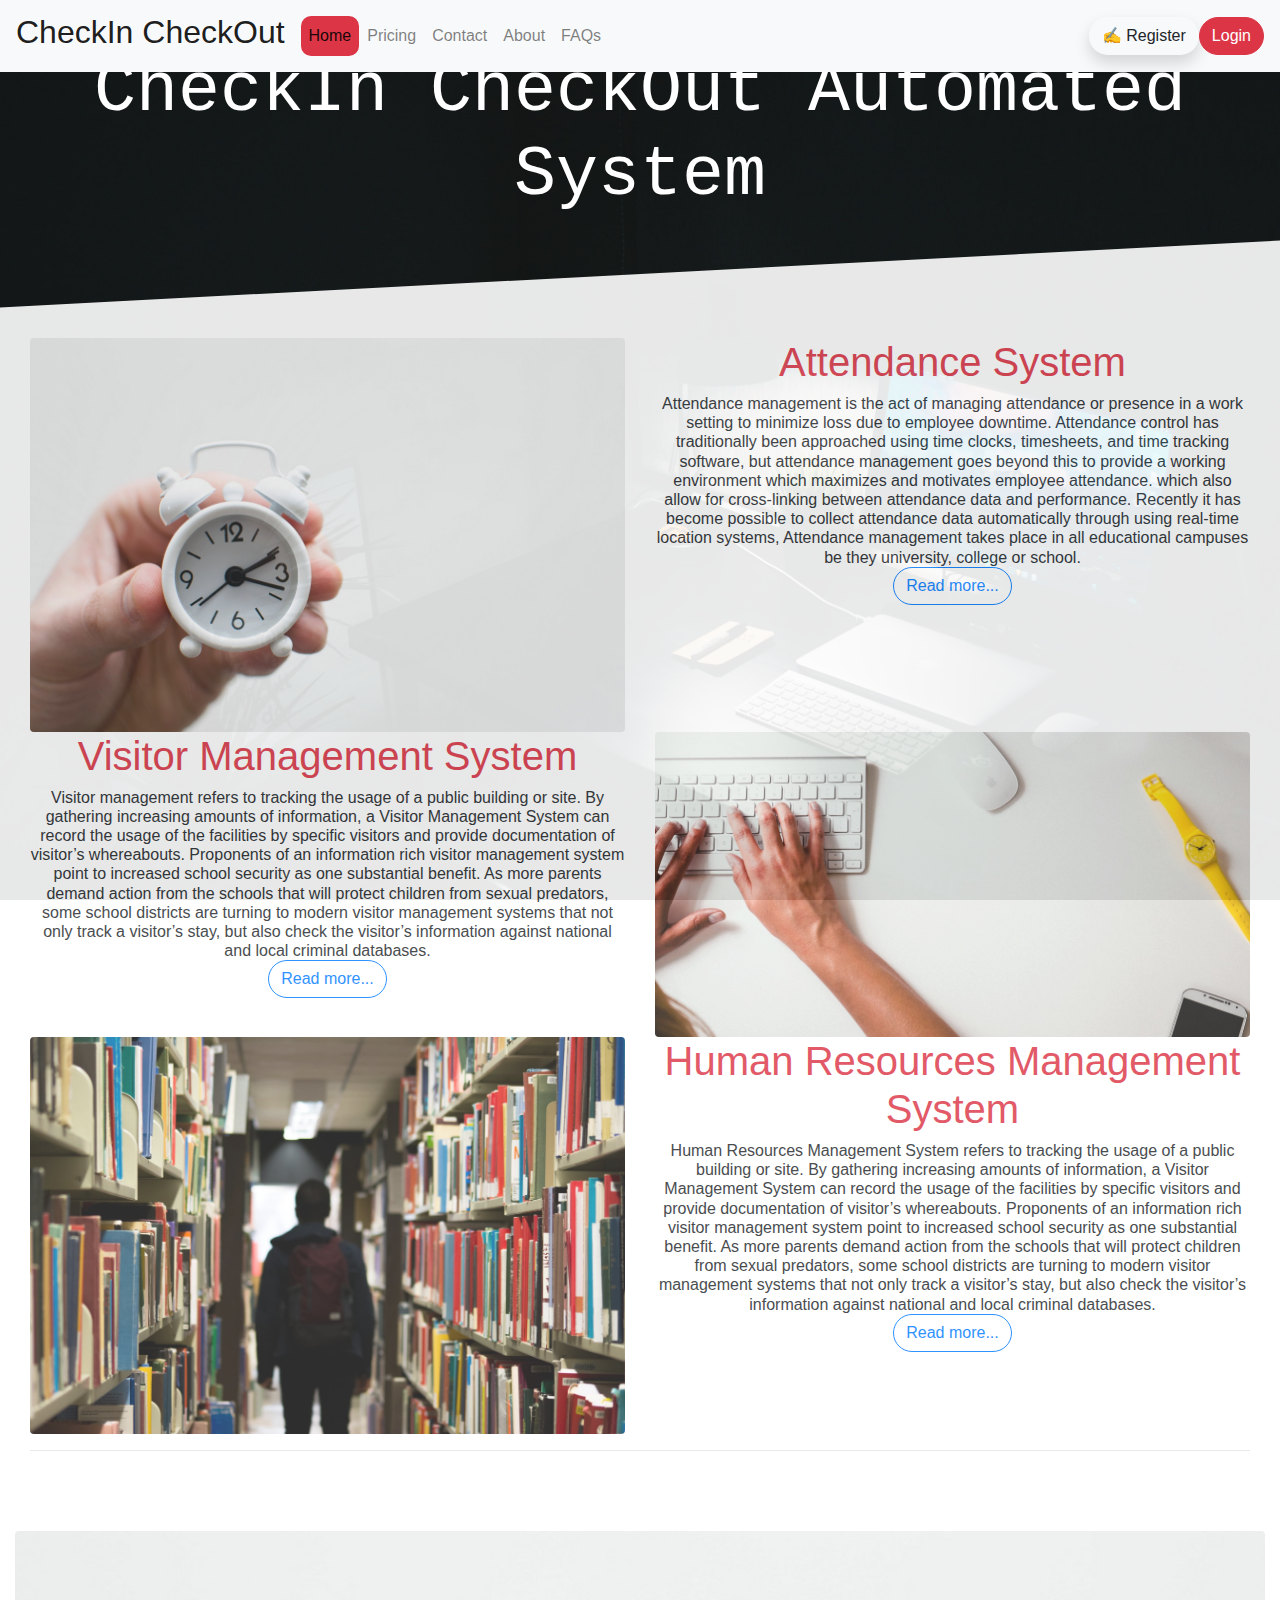
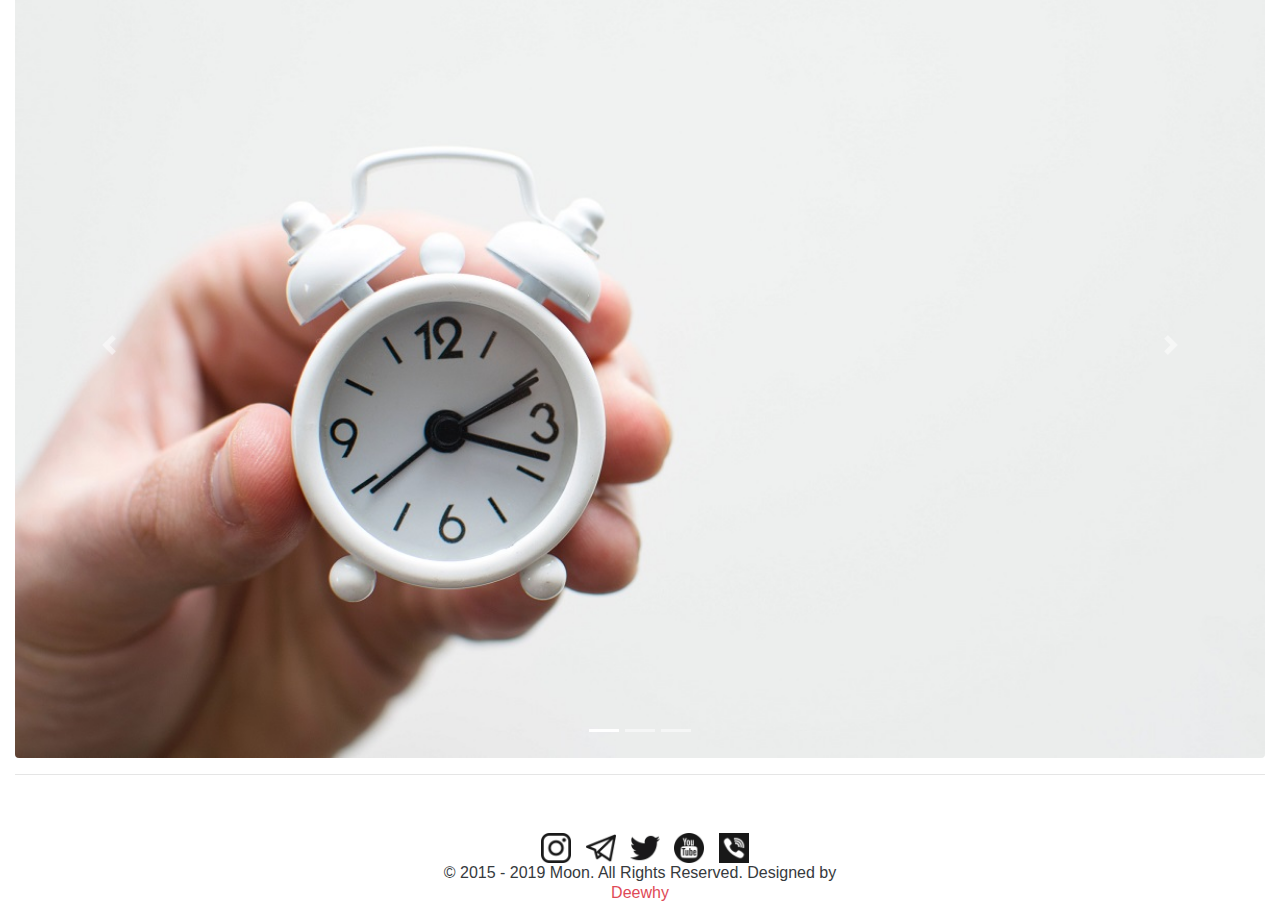
<file: index.html>
<!DOCTYPE html>
<html lang="en">
<head>
    <meta charset="UTF-8">
    <meta name="viewport" content="width=device-width, initial-scale=1.0">
    <meta http-equiv="X-UA-Compatible" content="ie=edge">
    <!-- <link rel="stylesheet" href="./css/bootstrap.css"/> -->
    <link rel="stylesheet" href="./css/bootstrap.min.css">
    <link  rel="Stylesheet" href="./css/style.css">
    <script src="mycode.js"></script>
    <title>Home</title>
  
</head>
<body class="body-home" onload="test()"> 
       <header>
        <nav class="navbar navbar-expand-lg navbar-light bg-light fixed-top">
        <a class="navbar-brand" href="index.html"><h2>CheckIn CheckOut</h1></a>
                <button class="navbar-toggler" type="button" data-toggle="collapse" data-target="#navbarSupportedContent" aria-controls="navbarSupportedContent" aria-expanded="false" aria-label="Toggle navigation">
                    <span class="navbar-toggler-icon"></span>
                </button>
                
                <div class="collapse navbar-collapse" id="navbarSupportedContent">
                    <ul class="navbar-nav mr-auto">
                    <li class="nav-item active">
                        <a class="nav-link" href="index.html">Home <span class="sr-only">(current)</span></a>
                    </li>
                    <li class="nav-item">
                        <a class="nav-link" href="pricing.html">Pricing</a>
                    </li>
                    <li class="nav-item">
                            <a class="nav-link" href="contact.html">Contact</a>
                    </li>
                    <li class="nav-item">
                            <a class="nav-link" href="about.html">About</a>
                    </li>
                    <li class="nav-item">
                            <a class="nav-link" href="faq.html">FAQs</a>
                    </li>
                    <!-- <li class="nav-item dropdown">
                        <a class="nav-link dropdown-toggle" href="#" id="navbarDropdown" role="button" data-toggle="dropdown" aria-haspopup="true" aria-expanded="false">
                        Dropdown
                        </a>
                        <div class="dropdown-menu" aria-labelledby="navbarDropdown">
                        <a class="dropdown-item" href="#">Action</a>
                        <a class="dropdown-item" href="#">Another action</a>
                        <div class="dropdown-divider"></div>
                        <a class="dropdown-item" href="#">Something else here</a>
                        </div>
                    </li>
                    <li class="nav-item">
                        <a class="nav-link disabled" href="#">Disabled</a>
                    </li> -->
                    </ul>
                    <form class="form-inline my-2 my-lg-0">
                            <button class="btn shadow rounded-pill" type="submit" onclick="window.open('modalReg.html')">&#9997 Register</button>
                            <button class="btn btn-danger rounded-pill" type="submit" onclick="window.open('login.html')">Login</button>
                        </form>
                </div>
            </nav>
    </header>
            <div class="row real">
                <div class="col-sm-12 text-center">
                    <h3 id="tx">CheckIn CheckOut Automated System</h3>
                </div>
               
                    

                <div class="col-sm-12 section2">
                    <div class="col-sm-12  section21 text-center row real">
                        <div class="col-sm-6">
                            <img src="./pic/time.jpg" class="img-fluid rounded">
                        </div>
                        <div class="col-sm-6">
                                <h1 class="text-danger">Attendance System</h1>
                                <h6>
                                        Attendance management is the act of managing attendance or presence in a work setting to minimize loss due to employee downtime.
        
                                        Attendance control has traditionally been approached using time clocks, timesheets, and time tracking software,
                                         but attendance management goes beyond this to provide a working environment which maximizes and motivates employee attendance.
                                              which also allow for cross-linking between attendance data and performance.
                           Recently it has become possible to collect attendance data automatically through using real-time location systems, 
                   
                                        Attendance management takes place in all educational campuses be they university, college or school.    
                                        <form action="https://en.wikipedia.org/wiki/Attendance_management">
                                            <input type="submit" value="Read more..." class="btn btn-outline-primary rounded-pill"/>
                                        </form>
                                </h6>
                        </div>
                               
                        <div class="col-sm-6">
                        <h1 class="text-danger">Visitor Management System</h1>
                        <h6>
                                Visitor management refers to tracking the usage of a public building or site. By gathering increasing amounts of information,
                                 a Visitor Management System can record the usage of the facilities by specific visitors and provide documentation of visitor’s whereabouts.

                                Proponents of an information rich visitor management system point to increased school security as one substantial benefit.
                                As more parents demand action from the schools that will protect children from sexual predators, 
                                some school districts are turning to modern visitor management systems that not only track a visitor’s stay,
                                but also check the visitor’s information against national and local criminal databases.  
                                <form action="https://en.wikipedia.org/wiki/Visitor_management">
                                    <input type="submit" value="Read more..." class="btn btn-outline-primary rounded-pill"/>
                                </form>
                        </h6>
                        </div>
                        <div class="col-sm-6">
                                <img src="./pic/visit.jpg" class="img-fluid rounded">
                        </div>
                        <div class="col-sm-6">
                            <img src="./pic/hr.jpg" class="img-fluid rounded">
                        </div>
                        <div class="col-sm-6">
                            <h1 class="text-danger">Human Resources Management System</h1>
                            <h6>
                                    Human Resources Management System refers to tracking the usage of a public building or site. By gathering increasing amounts of information,
                                    a Visitor Management System can record the usage of the facilities by specific visitors and provide documentation of visitor’s whereabouts.

                                    Proponents of an information rich visitor management system point to increased school security as one substantial benefit.
                                    As more parents demand action from the schools that will protect children from sexual predators, 
                                    some school districts are turning to modern visitor management systems that not only track a visitor’s stay,
                                    but also check the visitor’s information against national and local criminal databases.  
                                    <form action="https://en.wikipedia.org/wiki/Human_resource_management_system">
                                        <input type="submit" value="Read more..." class="btn btn-outline-primary rounded-pill"/>
                                    </form>
                                    
                            </h6>
                            
                        </div>
                        <div class="col-sm-12">
                            <hr clas=""/> 
                        </div>
                    </div>  
                                     
                </div>
               
            </div> 
            
            <div class="row real ft">
                    <div id="carouselExampleControls" class="col-sm-12">
            
                    <div id="carouselExampleIndicators" class="carousel slide" data-ride="carousel">
                        <ol class="carousel-indicators">
                            <li data-target="#carouselExampleIndicators" data-slide-to="0" class="active"></li>
                            <li data-target="#carouselExampleIndicators" data-slide-to="1"></li>
                            <li data-target="#carouselExampleIndicators" data-slide-to="2"></li>
                        </ol>
                        <div class="carousel-inner">
                            <div class="carousel-item active">
                            <img class="img-fluid rounded ds" src="./pic/time.jpg" alt="First slide">
                            </div>
                            <div class="carousel-item">
                            <img class="d-block ds img-fluid rounded" src="./pic/hr.jpg" alt="Second slide">
                            </div>
                            <div class="carousel-item">
                            <img class="d-block ds img-fluid rounded" src="./pic/visit.jpg" alt="Third slide">
                            </div>
                            
                        </div>
                        <a class="carousel-control-prev" href="#carouselExampleIndicators" role="button" data-slide="prev">
                            <span class="carousel-control-prev-icon" aria-hidden="true"></span>
                            <span class="sr-only">Previous</span>
                        </a>
                        <a class="carousel-control-next" href="#carouselExampleIndicators" role="button" data-slide="next">
                            <span class="carousel-control-next-icon" aria-hidden="true"></span>
                            <span class="sr-only">Next</span>
                        </a>
                    </div>
                    <!-- <img src="./pic/k.jpeg" class="about-img"/> -->
                </div>
            </div> 
            <div class="col-sm-12">
                    <hr clas=""/> 
                </div>
        </div>
       
        <footer class="footer-contact">
            <div class="row real">
                <div class="col-sm-4 offset-sm-4">
                <a href="#"><img src="./icons/ins.png" class="footer-menu"/></a>
                <a href="#"><img src="./icons/telegram.png" class="footer-menu"/></a>
                <a href="#"><img src="./icons/twitter.png" class="footer-menu"/></a>
                <a href="#"> <img src="./icons/you.png" class="footer-menu"/></a>
                <a href="#"><img src="./icons/call.png" class="footer-menu"/></a>
            </div>
            <div class="col-md-12 text-center">
                <h6> © 2015 - 2019 Moon. All Rights Reserved. Designed by <p class="text-danger">Deewhy</p></h6>
            </div>
        </footer>

        <script src="https://code.jquery.com/jquery-3.2.1.slim.min.js" integrity="sha384-KJ3o2DKtIkvYIK3UENzmM7KCkRr/rE9/Qpg6aAZGJwFDMVNA/GpGFF93hXpG5KkN" crossorigin="anonymous"></script>
        <script src="https://cdnjs.cloudflare.com/ajax/libs/popper.js/1.12.9/umd/popper.min.js" integrity="sha384-ApNbgh9B+Y1QKtv3Rn7W3mgPxhU9K/ScQsAP7hUibX39j7fakFPskvXusvfa0b4Q" crossorigin="anonymous"></script>
        <script src="https://maxcdn.bootstrapcdn.com/bootstrap/4.0.0/js/bootstrap.min.js" integrity="sha384-JZR6Spejh4U02d8jOt6vLEHfe/JQGiRRSQQxSfFWpi1MquVdAyjUar5+76PVCmYl" crossorigin="anonymous"></script>
        <script type="text/javascript">
            $('.carousel').carousel();
       </script>
</body>
</html>
</file>
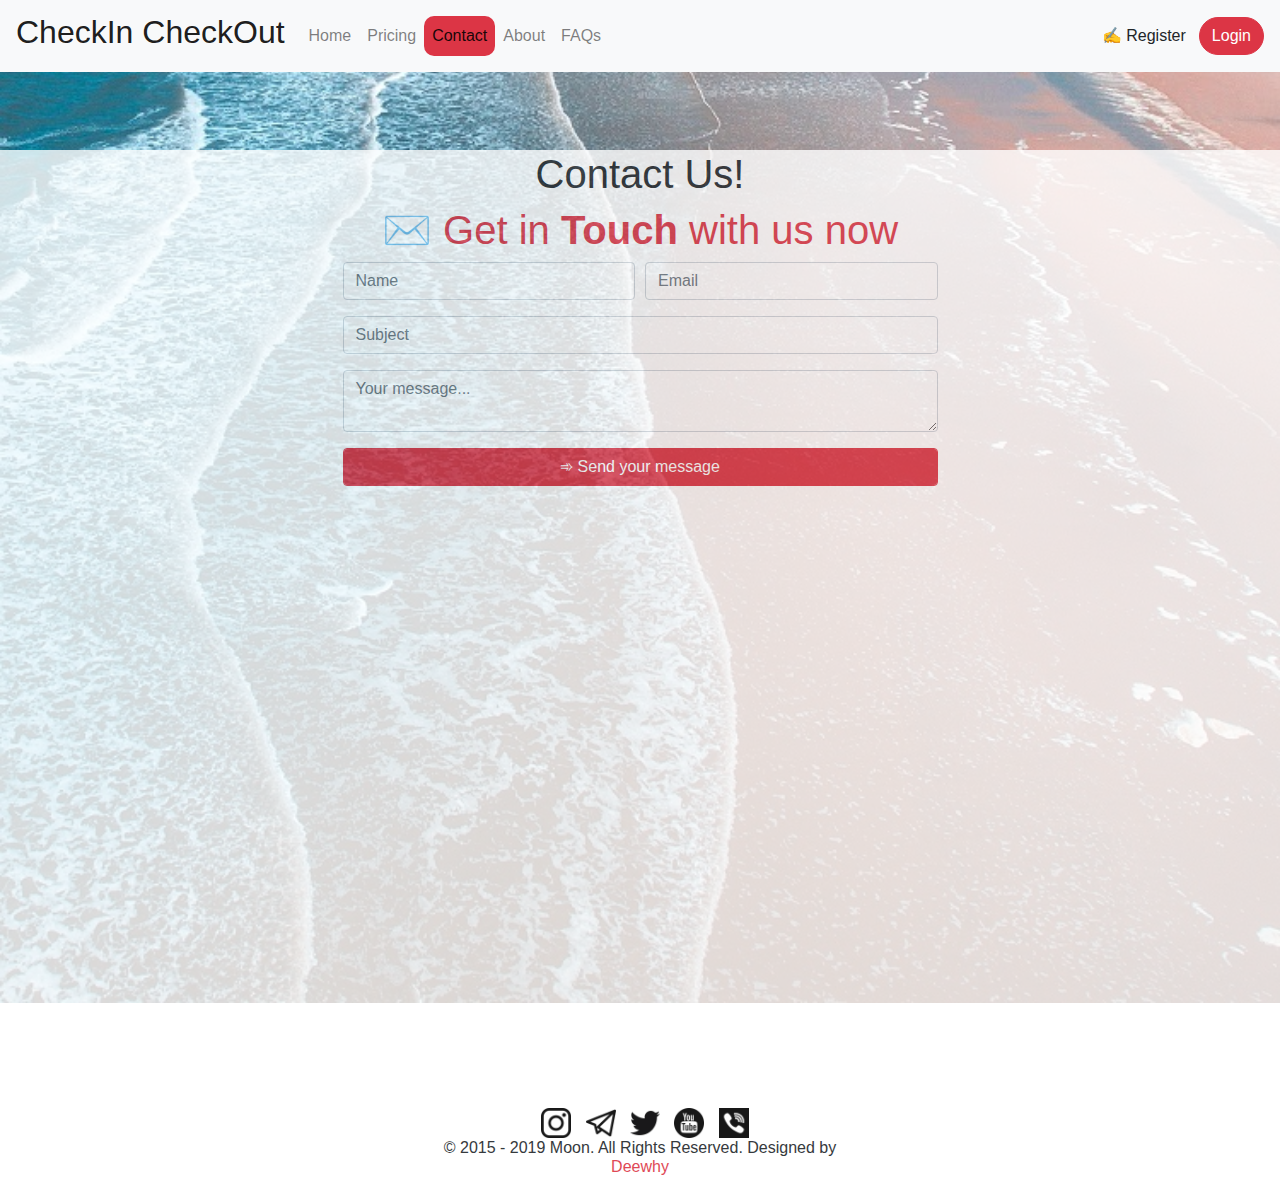
<file: contact.html>
<!DOCTYPE html>
<html lang="en">
<head>
    <meta charset="UTF-8">
    <meta name="viewport" content="width=device-width, initial-scale=1.0">
    <meta http-equiv="X-UA-Compatible" content="ie=edge">
    <link rel="stylesheet" href="./css/bootstrap.css"/>
    <link rel="stylesheet" href="./css/bootstrap.min.css">
    <link  rel="Stylesheet" href="./css/style.css">
    <title>Contact Page</title>
  
</head>
<body class="body-contact">
    <header>  
        <nav class="navbar navbar-expand-lg navbar-light bg-light fixed-top">
        <a class="navbar-brand" href="index.html"><h2>CheckIn CheckOut</h1></a>
            <button class="navbar-toggler" type="button" data-toggle="collapse" data-target="#navbarSupportedContent" aria-controls="navbarSupportedContent" aria-expanded="false" aria-label="Toggle navigation">
                <span class="navbar-toggler-icon"></span>
            </button>
            
            <div class="collapse navbar-collapse" id="navbarSupportedContent">
                <ul class="navbar-nav mr-auto">
                <li class="nav-item">
                    <a class="nav-link" href="index.html">Home <span class="sr-only">(current)</span></a>
                </li>
                <li class="nav-item">
                    <a class="nav-link" href="pricing.html">Pricing</a>
                </li>
                <li class="nav-item">
                        <a class="nav-link active" href="contact.html">Contact</a>
                </li>
                <li class="nav-item">
                        <a class="nav-link" href="about.html">About</a>
                </li>
                <li class="nav-item">
                        <a class="nav-link" href="faq.html">FAQs</a>
                </li>
                <!-- <li class="nav-item dropdown">
                    <a class="nav-link dropdown-toggle" href="#" id="navbarDropdown" role="button" data-toggle="dropdown" aria-haspopup="true" aria-expanded="false">
                    Dropdown
                    </a>
                    <div class="dropdown-menu" aria-labelledby="navbarDropdown">
                    <a class="dropdown-item" href="#">Action</a>
                    <a class="dropdown-item" href="#">Another action</a>
                    <div class="dropdown-divider"></div>
                    <a class="dropdown-item" href="#">Something else here</a>
                    </div>
                </li>
                <li class="nav-item">
                    <a class="nav-link disabled" href="#">Disabled</a>
                </li> -->
                </ul>
                <form class="form-inline my-2 my-lg-0">
                        <button class="btn rounded-pill" type="submit" onclick="window.open('modalReg.html')">&#9997 Register</button>
                        <button class="btn btn-danger rounded-pill" type="submit" onclick="window.open('login.html')">Login</button>
                    </form>
            </div>
        </nav>
    </header>
    <div class="row real">
        <div class=" col-sm-12 div-up">
            <h1 >Contact Us!</h1>
            <div class="col-sm-6 offset-sm-3">
                <h1 class="text-danger">&#9993 Get in <b>Touch</b> with us now</h1>
                <form>
                    <div class="form-row">
                        <div class="form-group col-md-6">
                            <input type="email" class="form-control" id="inputEmail4" placeholder="Name">
                        </div>
                        <div class="form-group col-md-6">
                            <input type="text" class="form-control" id="inputPassword4" placeholder="Email">
                        </div>
                        <div class="form-group col-md-12">
                            <input type="text" class="form-control" id="inputPassword4" placeholder="Subject">
                        </div>
                        <div class="form-group col-md-12">
                                <textarea type="text" class="form-control" id="inputPassword4" placeholder="Your message..."></textarea>
                        </div>
                        <div class="form-group col-md-12">
                                <button class="form-control btn btn-danger">&#10174 Send your message</button>
                        </div>

                    </div>
                </form>
            </div>
        </div>
        
    </div>
    <footer class="footer-contact">
            <div class="row real">
                    <div class="col-sm-4 offset-sm-4">
                    <a href="#"><img src="./icons/ins.png" class="footer-menu"/></a>
                    <a href="#"><img src="./icons/telegram.png" class="footer-menu"/></a>
                    <a href="#"><img src="./icons/twitter.png" class="footer-menu"/></a>
                    <a href="#"> <img src="./icons/you.png" class="footer-menu"/></a>
                    <a href="#"><img src="./icons/call.png" class="footer-menu"/></a>
                </div>
            <div class="col-md-12 text-center">
                <h6> © 2015 - 2019 Moon. All Rights Reserved. Designed by <p class="text-danger">Deewhy</p></h6>
            </div>
    </footer>

    <script src="https://code.jquery.com/jquery-3.2.1.slim.min.js" integrity="sha384-KJ3o2DKtIkvYIK3UENzmM7KCkRr/rE9/Qpg6aAZGJwFDMVNA/GpGFF93hXpG5KkN" crossorigin="anonymous"></script>
     <script src="https://cdnjs.cloudflare.com/ajax/libs/popper.js/1.12.9/umd/popper.min.js" integrity="sha384-ApNbgh9B+Y1QKtv3Rn7W3mgPxhU9K/ScQsAP7hUibX39j7fakFPskvXusvfa0b4Q" crossorigin="anonymous"></script>
     <script src="https://maxcdn.bootstrapcdn.com/bootstrap/4.0.0/js/bootstrap.min.js" integrity="sha384-JZR6Spejh4U02d8jOt6vLEHfe/JQGiRRSQQxSfFWpi1MquVdAyjUar5+76PVCmYl" crossorigin="anonymous"></script>
     
</body>
</html>
</file>
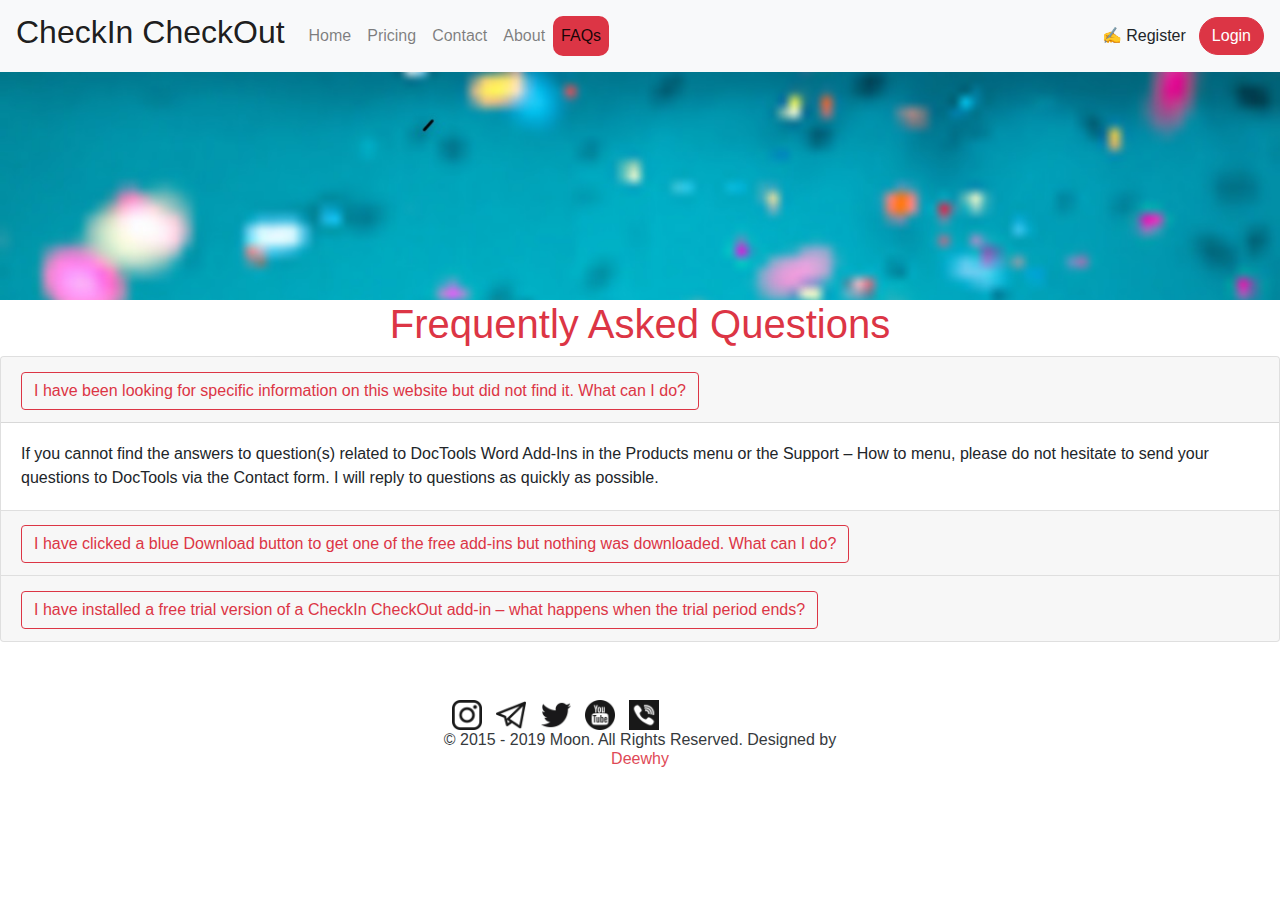
<file: faq.html>
<!DOCTYPE html>
<html lang="en">
<head>
    <meta charset="UTF-8">
    <meta name="viewport" content="width=device-width, initial-scale=1.0">
    <meta http-equiv="X-UA-Compatible" content="ie=edge">
    <link  rel="Stylesheet" href="./css/style.css">
    <link rel="stylesheet" href="https://maxcdn.bootstrapcdn.com/font-awesome/4.4.0/css/font-awesome.min.css"> 

    <script src="mycode.js"></script>
    <title>FAQ Page</title>
  
</head>
<body>
  <header>  
    <nav class="navbar navbar-expand-lg navbar-light bg-light fixed-top">
        <a class="navbar-brand" href="index.html"><h2>CheckIn CheckOut</h1></a>
        <button class="navbar-toggler" type="button" data-toggle="collapse" data-target="#navbarSupportedContent" aria-controls="navbarSupportedContent" aria-expanded="false" aria-label="Toggle navigation">
            <span class="navbar-toggler-icon"></span>
        </button>
        
        <div class="collapse navbar-collapse" id="navbarSupportedContent">
            <ul class="navbar-nav mr-auto">
            <li class="nav-item">
                <a class="nav-link" href="index.html">Home <span class="sr-only">(current)</span></a>
            </li>
            <li class="nav-item">
                <a class="nav-link" href="pricing.html">Pricing</a>
            </li>
            <li class="nav-item">
                    <a class="nav-link" href="contact.html">Contact</a>
            </li>
            <li class="nav-item">
                    <a class="nav-link" href="about.html">About</a>
            </li>
            <li class="nav-item">
                    <a class="nav-link active" href="faq.html">FAQs</a>
            </li>
            <!-- <li class="nav-item dropdown">
                <a class="nav-link dropdown-toggle" href="#" id="navbarDropdown" role="button" data-toggle="dropdown" aria-haspopup="true" aria-expanded="false">
                Dropdown
                </a>
                <div class="dropdown-menu" aria-labelledby="navbarDropdown">
                <a class="dropdown-item" href="#">Action</a>
                <a class="dropdown-item" href="#">Another action</a>
                <div class="dropdown-divider"></div>
                <a class="dropdown-item" href="#">Something else here</a>
                </div>
            </li>
            <li class="nav-item">
                <a class="nav-link disabled" href="#">Disabled</a>
            </li> -->
            </ul>
            <form class="form-inline my-2 my-lg-0">
            <button class="btn rounded-pill" type="submit" onclick="window.open('modalReg.html')">&#9997 Register</button>
            <button class="btn btn-danger rounded-pill" type="submit" onclick="window.open('login.html')">Login</button>
            </form>
            
        </div>
    </nav>
 

  <div class="intro col-sm-12">
  </div>
    <div class="col-sm-12"><h1 class="text-danger text-center">Frequently Asked Questions</h1></div>
    <div class="accordion" id="accordionExample">
        <div class="card">
          <div class="card-header" id="headingOne">
            <h2 class="mb-0">
              <button class="btn btn-outline-danger" type="button" data-toggle="collapse" data-target="#collapseOne" aria-expanded="true" aria-controls="collapseOne">
                  I have been looking for specific information on this website but did not find it. What can I do?
              </button>
            </h2>
          </div>
      
          <div id="collapseOne" class="collapse show" aria-labelledby="headingOne" data-parent="#accordionExample">
            <div class="card-body">
                If you cannot find the answers to question(s) related to DocTools Word Add-Ins in the Products menu or the Support – 
                How to menu, please do not hesitate to send your questions to DocTools via the Contact form. 
                I will reply to questions as quickly as possible.
            </div>
          </div>
        </div>
        <div class="card">
          <div class="card-header" id="headingTwo">
            <h2 class="mb-0">
              <button class="btn btn btn-outline-danger collapsed" type="button" data-toggle="collapse" data-target="#collapseTwo" aria-expanded="false" aria-controls="collapseTwo">
                  I have clicked a blue Download button to get one of the free add-ins but nothing was downloaded. What can I do?
              </button>
            </h2>
          </div>
          <div id="collapseTwo" class="collapse" aria-labelledby="headingTwo" data-parent="#accordionExample">
            <div class="card-body">
                As explained on the download pages for the free add-ins, the file will not be downloaded directly.
                 An email with a download link will be sent to the email address you specify.

                You must provide a valid email address in order to receive the email.
                
                If you provided a valid email and if the email with the download link does not appear in your mail box within a few minutes after you clicked the green button, 
                then please check your spam or junk email folder to check whether the email is found there. The email contains a link that will download the file.
                
                If the email still wasn't found, check whether your mailbox is full. If that is the case, free some space and try again. 
            </div>
          </div>
        </div>
        <div class="card">
          <div class="card-header" id="headingThree">
            <h2 class="mb-0">
              <button class="btn btn btn-outline-danger collapsed" type="button" data-toggle="collapse" data-target="#collapseThree" aria-expanded="false" aria-controls="collapseThree">
                  I have installed a free trial version of a CheckIn CheckOut add-in – what happens when the trial period ends?
              </button>
            </h2>
          </div>
          <div id="collapseThree" class="collapse" aria-labelledby="headingThree" data-parent="#accordionExample">
            <div class="card-body">
                The trial period starts the date you install the trial version. The 7 days will count from that date.

                From day 2 and until the trial period ends, a dialog box will automatically open when you start Word, telling that you are using a trial version of the add-in. The dialog box will tell how many days are left. The trial version will work until the dialog box tells that the trial period has ended.
                
                If you want to buy a license for the add-in:
                The dialog box that opens automatically includes a Buy Now button that goes to the product-specific page on this website from where you can start the secure order process. You can use that button if you decide to buy license(s) for the add-in. 
                A Buy Now button is also found in the About dialog box you can open from the Help menu of the add-in in Word. You can also go to the product-specific page at this website directly via an Internet browser to start the secure order process.
                
                When you have received the zip file with the full version after the purchase, install the add-in following the installation instructions. The installation will automatically replace the trial version with the full version.
                If you do not want to buy license(s) for the add-in:
                You should uninstall the trial version when the trial period has ended. Follow the instructions that were delivered with the trial version or follow the instructions at Uninstall an﻿﻿ add-in.
            </div>
          </div>
        </div>
      </div>
      
  </div>        
 
  <footer class="footer-contact">
      <div class="real">
          <div class="col-sm-4 offset-sm-4">
          <a href="#"><img src="./icons/ins.png" class="footer-menu"/></a>
          <a href="#"><img src="./icons/telegram.png" class="footer-menu"/></a>
          <a href="#"><img src="./icons/twitter.png" class="footer-menu"/></a>
          <a href="#"> <img src="./icons/you.png" class="footer-menu"/></a>
          <a href="#"><img src="./icons/call.png" class="footer-menu"/></a>
      </div>
      <div class="col-md-12 text-center">
          <h6> © 2015 - 2019 Moon. All Rights Reserved. Designed by <p class="text-danger">Deewhy</p></h6>
      </div>
</footer>

    <link rel="stylesheet" href="./css/bootstrap.css"/>
    <link rel="stylesheet" href="./css/bootstrap.min.css">
    <script src="https://code.jquery.com/jquery-3.2.1.slim.min.js" integrity="sha384-KJ3o2DKtIkvYIK3UENzmM7KCkRr/rE9/Qpg6aAZGJwFDMVNA/GpGFF93hXpG5KkN" crossorigin="anonymous"></script>
     <script src="https://cdnjs.cloudflare.com/ajax/libs/popper.js/1.12.9/umd/popper.min.js" integrity="sha384-ApNbgh9B+Y1QKtv3Rn7W3mgPxhU9K/ScQsAP7hUibX39j7fakFPskvXusvfa0b4Q" crossorigin="anonymous"></script>
     <script src="https://maxcdn.bootstrapcdn.com/bootstrap/4.0.0/js/bootstrap.min.js" integrity="sha384-JZR6Spejh4U02d8jOt6vLEHfe/JQGiRRSQQxSfFWpi1MquVdAyjUar5+76PVCmYl" crossorigin="anonymous"></script>

    <script type="text/javascript">
     $('#mymodal').modal('show')
    </script>
</body>
</html>
</file>
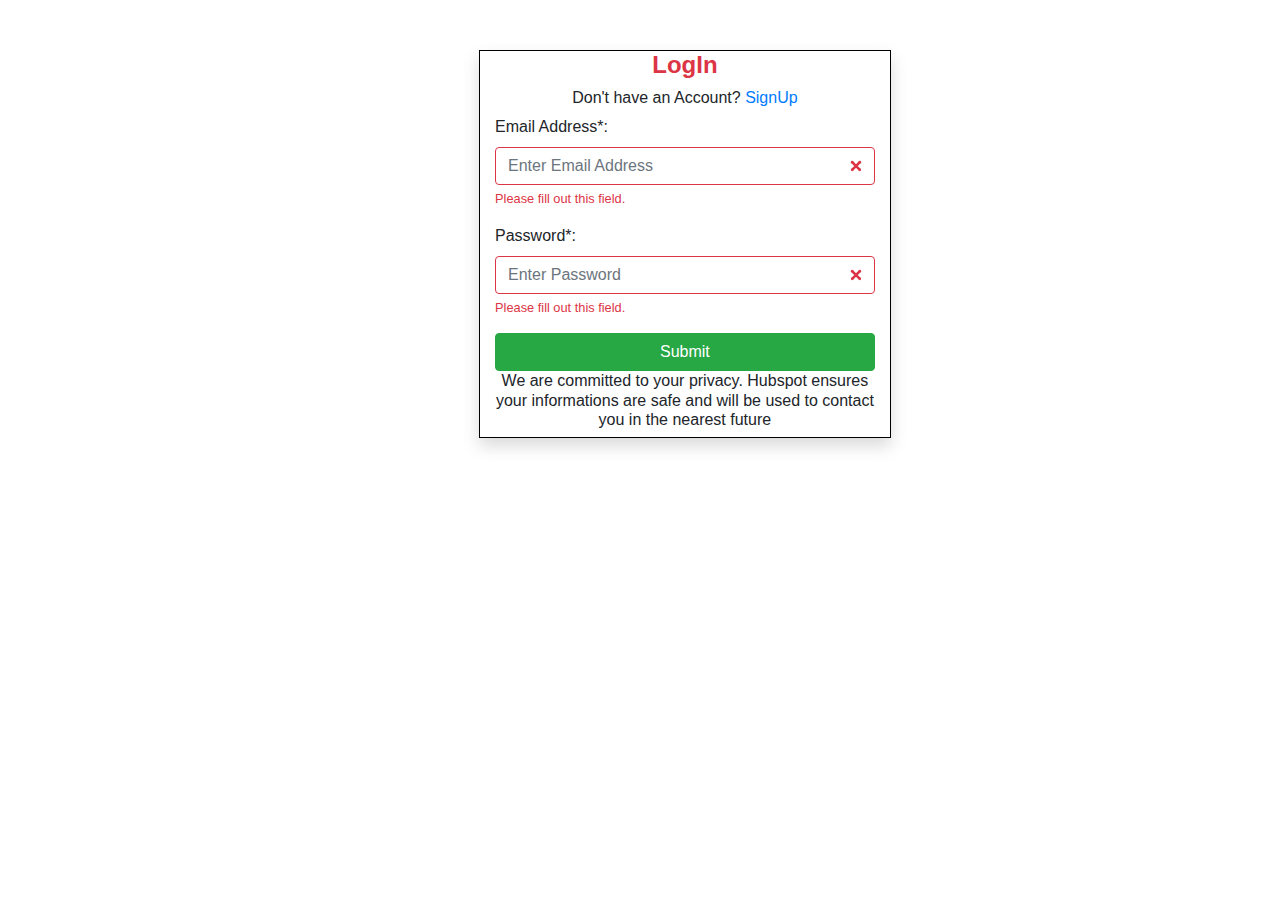
<file: login.html>
<!DOCTYPE html>
<html lang="en">
<head>
    <meta charset="UTF-8">
    <meta name="viewport" content="width=device-width, initial-scale=1.0">
    <meta http-equiv="X-UA-Compatible" content="ie=edge">
    <link rel="stylesheet" href="./css/bootstrap.css">
    <link rel="stylesheet" href="./css/bootstrap.min.css">
    <link rel="stylesheet" href="./css/style.css"/>
    <title>LogIn Page</title>
</head>
<body>
    <div class="container-fluid">
        <div class="row">
            <div class="row ">
            <div class="col-sm-5 offset-sm-6 reg-box shadow">
                    <h4 class="text-center text-danger"><b>LogIn</b></h4>
                    <h6 class="text-center">Don't have an Account? <a href="modalReg.html">SignUp</a></h6>
                        
                    
                <form action="/action_page.php" class="was-validated flow">                
                    <div class="form-group">
                            <label for="last">Email Address*:</label>
                            <input type="text" class="form-control" id="email" placeholder="Enter Email Address" required>
                            <div class="valid-feedback">Valid.</div>
                            <div class="invalid-feedback">Please fill out this field.</div>                       
                    </div>
                    <div class="form-group">
                            <label for="last">Password*:</label>
                            <input type="text" class="form-control" id="email" placeholder="Enter Password" required>
                            <div class="valid-feedback">Valid.</div>
                            <div class="invalid-feedback">Please fill out this field.</div>                       
                    </div>
                    <Button class="btn btn-success btn-block">Submit</Button>
                    </form>

                <h6 class="text-center">We are committed to your privacy. Hubspot ensures your informations are safe and will be used to contact you in the nearest future</h6>
            </div>
            <div class="col-sm-4">

            </div>
        </div>
    </div>
</body>
</html>
</file>
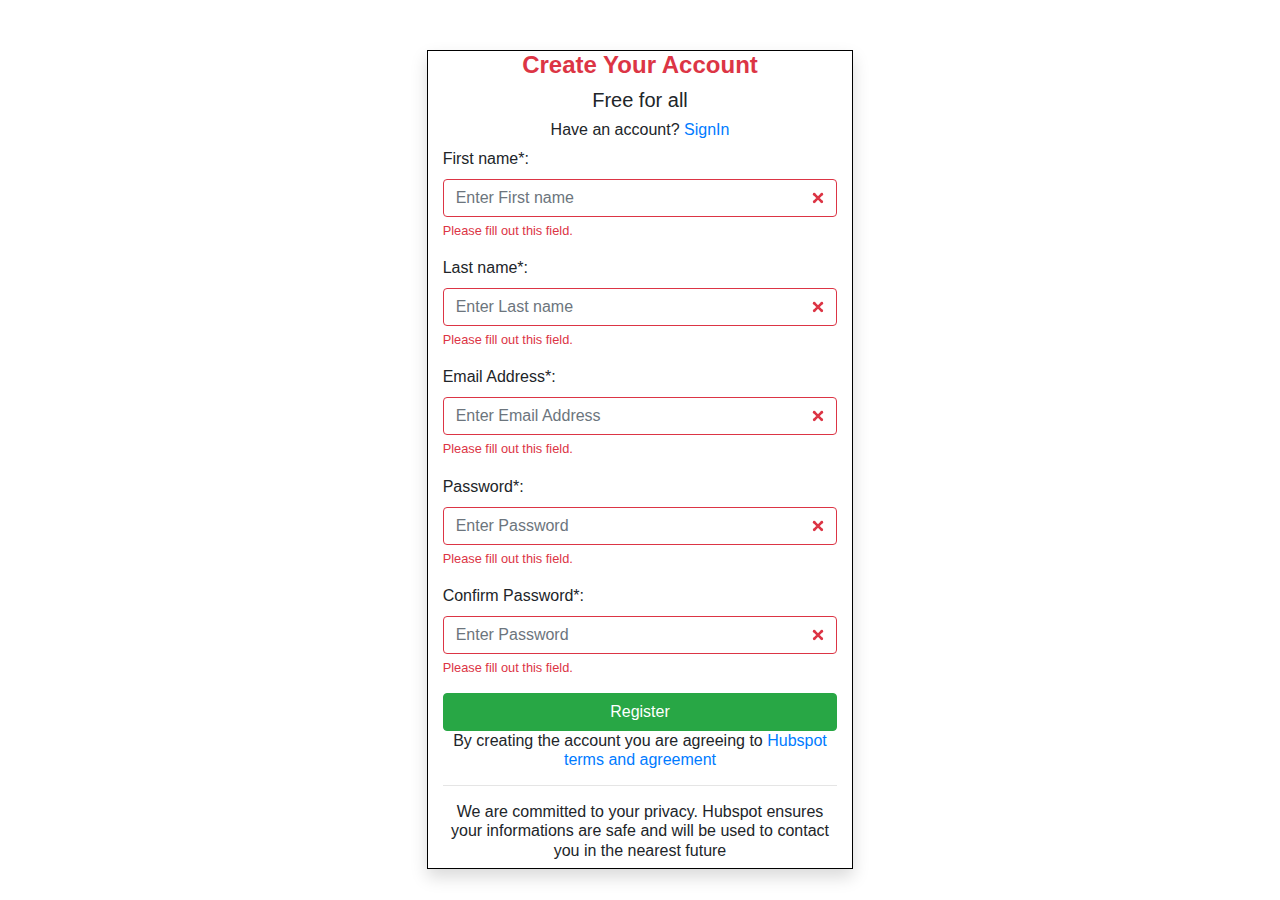
<file: modalReg.html>
<!DOCTYPE html>
<html lang="en">
<head>
    <meta charset="UTF-8">
    <meta name="viewport" content="width=device-width, initial-scale=1.0">
    <meta http-equiv="X-UA-Compatible" content="ie=edge">
    <link rel="stylesheet" href="./css/bootstrap.css">
    <link rel="stylesheet" href="./css/bootstrap.min.css">
    <link rel="stylesheet" href="./css/style.css"/>
    <title>Registration Page</title>
</head>




<body>
    <header></header>
    <div class="container-fluid">
            <div class="row ">
                    <div class="col-sm-4 offset-sm-4 reg-box shadow">
                        <h4 class="text-center text-danger"><b>Create Your Account</b></h4>
                        <h5 class="text-center">Free for all</h5>  
                        <h6 class="text-center">Have an account? <a href="login.html">SignIn</a></h6>
                            
                       
                    <form action="/action_page.php" class="was-validated flow">
                        <div class="form-group">
                            <label for="uname">First name*:</label>
                            <input type="text" class="form-control" id="first" placeholder="Enter First name" required>
                            <div class="valid-feedback">Valid.</div>
                            <div class="invalid-feedback">Please fill out this field.</div>
                        </div>
                        <div class="form-group">
                            <label for="last">Last name*:</label>
                            <input type="text" class="form-control" id="last" placeholder="Enter Last name" required>
                            <div class="valid-feedback">Valid.</div>
                            <div class="invalid-feedback">Please fill out this field.</div>
                        </div>
                        <div class="form-group">
                                <label for="last">Email Address*:</label>
                                <input type="text" class="form-control" id="email" placeholder="Enter Email Address" required>
                                <div class="valid-feedback">Valid.</div>
                                <div class="invalid-feedback">Please fill out this field.</div>                       
                        </div>
                        <div class="form-group">
                                <label for="last">Password*:</label>
                                <input type="pwd" class="form-control" id="email" placeholder="Enter Password" required>
                                <div class="valid-feedback">Valid.</div>
                                <div class="invalid-feedback">Please fill out this field.</div>                       
                        </div>
                        <div class="form-group">
                                <label for="last">Confirm Password*:</label>
                                <input type="pwd" class="form-control" id="email" placeholder="Enter Password" required>
                                <div class="valid-feedback">Valid.</div>
                                <div class="invalid-feedback">Please fill out this field.</div>                       
                        </div>
                        <Button class="btn btn-success btn-block">Register</Button>
                    </form>
                            <h6 class="text-center">By creating the account you are agreeing to <a href="/">Hubspot terms and agreement</a></h6>
                            <hr/>
                            <h6 class="text-center">We are committed to your privacy. Hubspot ensures your informations are safe and will be used to contact you in the nearest future</h6>
                    
                    </div>
                   
                            
                </div>
    </div>
           
    <footer></footer>
</body>
</html>
</file>
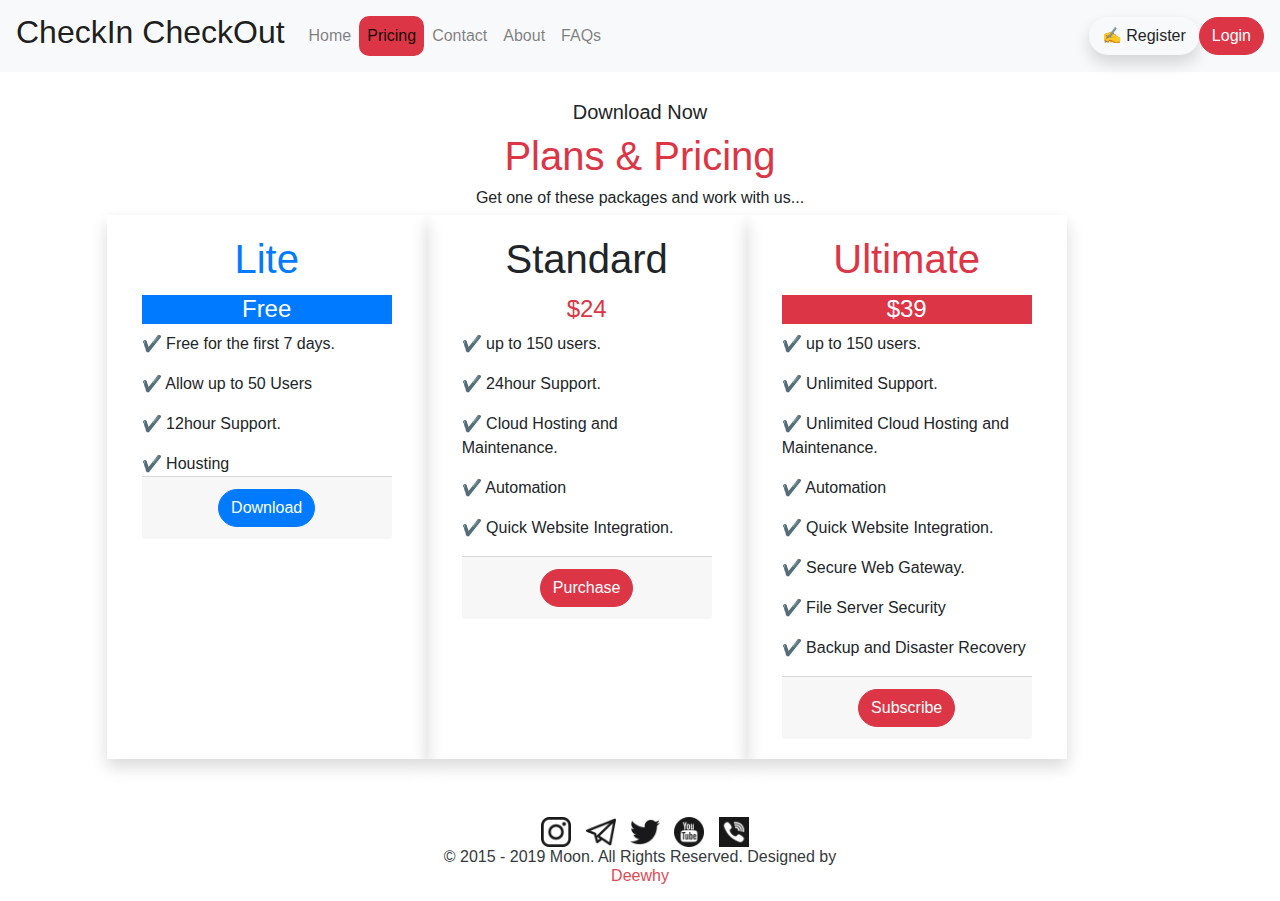
<file: pricing.html>
<!DOCTYPE html>
<html lang="en">
<head>
    <meta charset="UTF-8">
    <meta name="viewport" content="width=device-width, initial-scale=1.0">
    <meta http-equiv="X-UA-Compatible" content="ie=edge">
    <link rel="stylesheet" href="./css/bootstrap.css"/>
    <link rel="stylesheet" href="./css/bootstrap.min.css">
    <link  rel="Stylesheet" href="./css/style.css">
    <title>Pricing Page</title>
  
</head>
<body class="body-pricing">
   <header>
        <nav class="navbar navbar-expand-lg navbar-light bg-light fixed-top">
        <a class="navbar-brand" href="index.html"><h2>CheckIn CheckOut</h1></a>
                <button class="navbar-toggler" type="button" data-toggle="collapse" data-target="#navbarSupportedContent" aria-controls="navbarSupportedContent" aria-expanded="false" aria-label="Toggle navigation">
                    <span class="navbar-toggler-icon"></span>
                </button>
                
                <div class="collapse navbar-collapse" id="navbarSupportedContent">
                    <ul class="navbar-nav mr-auto">
                    <li class="nav-item">
                        <a class="nav-link" href="index.html">Home <span class="sr-only">(current)</span></a>
                    </li>
                    <li class="nav-item">
                        <a class="nav-link active" href="pricing.html">Pricing</a>
                    </li>
                    <li class="nav-item">
                            <a class="nav-link" href="contact.html">Contact</a>
                    </li>
                    <li class="nav-item">
                            <a class="nav-link" href="about.html">About</a>
                    </li>
                    <li class="nav-item">
                            <a class="nav-link" href="faq.html">FAQs</a>
                    </li>
                    <!-- <li class="nav-item dropdown">
                        <a class="nav-link dropdown-toggle" href="#" id="navbarDropdown" role="button" data-toggle="dropdown" aria-haspopup="true" aria-expanded="false">
                        Dropdown
                        </a>
                        <div class="dropdown-menu" aria-labelledby="navbarDropdown">
                        <a class="dropdown-item" href="#">Action</a>
                        <a class="dropdown-item" href="#">Another action</a>
                        <div class="dropdown-divider"></div>
                        <a class="dropdown-item" href="#">Something else here</a>
                        </div>
                    </li>
                    <li class="nav-item">
                        <a class="nav-link disabled" href="#">Disabled</a>
                    </li> -->
                    </ul>
                    <form class="form-inline my-2 my-lg-0">
                            <button class="btn shadow rounded-pill" type="submit" onclick="window.open('modalReg.html')">&#9997 Register</button>
                            <button class="btn btn-danger rounded-pill" type="submit" onclick="window.open('login.html')">Login</button>
                        </form>
                </div>
            </nav>
   </header>


       
        <div class="row real p-txt">
            <div class="col-sm-12">
                <h5>Download Now</h5>
            </div>
            <div class="col-sm-12">
                    <h1 class="text-danger">Plans & Pricing</h1>
            </div>
            <div class="col-sm-12">
                    <h6>Get one of these packages and work with us...</h6>
            </div>
            <div class="col-sm-3 offset-sm-1 shadow">
                <div class="card-body">
                    <h1 class="card-title text-primary">Lite</h1>
                    <div>
                        <h4 class="inn-lite">Free</h4>
                        <p class="card-text">&#10004 Free for the first 7 days.</p>
                        <p class="card-text">&#10004 Allow up to 50 Users</p>
                        <p class="card-text">&#10004 12hour Support.</p>
                        <p class="card-text">&#10004 Housting</p>
                    </div>

                    <div class="card-footer"> <a href="#" class="btn rounded-pill btn-primary">Download</a></div>
                </div>
            </div>
            <div class="col-sm-3  shadow">
                <div class="card-body">
                    <h1 class="card-title">Standard</h1>
                    <h4 class="inn-standard text-danger">$24</h4>
                    <p class="card-text">&#10004 up to 150 users.</p>
                    <p class="card-text">&#10004 24hour Support.</p>
                    <p class="card-text">&#10004 Cloud Hosting and Maintenance.</p>
                    <p class="card-text">&#10004 Automation</p>
                    <p class="card-text">&#10004 Quick Website Integration.</p>
                    <div class="card-footer">
                    <a href="#" class="btn rounded-pill btn-danger">Purchase</a></div>
                </div>
            </div>
            <div class="col-sm-3  shadow">
                
                <div class="card-body">
                    <h1 class="card-title text-danger">Ultimate</h1>
                    <h4 class="inn-ultimate">$39</h4>
                    <p class="card-text">&#10004 up to 150 users.</p>
                    <p class="card-text">&#10004 Unlimited Support.</p>
                    <p class="card-text">&#10004 Unlimited Cloud Hosting and Maintenance.</p>
                    <p class="card-text">&#10004 Automation</p>
                    <p class="card-text">&#10004 Quick Website Integration.</p>
                    <p class="card-text">&#10004 Secure Web Gateway.</p>
                    <p class="card-text">&#10004 File Server Security</p>
                    <p class="card-text">&#10004 Backup and Disaster Recovery</p>

                    <div class="card-footer"><a href="#" class="btn rounded-pill btn-danger">Subscribe</a></div>
                </div>     
            </div>
            </div>
        </div>
    </div>
  
    <footer class="footer-contact">
            <div class="row real">
                    <div class="col-sm-6 offset-sm-3">
                    <a href="#"><img src="./icons/ins.png" class="footer-menu"/></a>
                    <a href="#"><img src="./icons/telegram.png" class="footer-menu"/></a>
                    <a href="#"><img src="./icons/twitter.png" class="footer-menu"/></a>
                    <a href="#"> <img src="./icons/you.png" class="footer-menu"/></a>
                    <a href="#"><img src="./icons/call.png" class="footer-menu"/></a>
                </div>
            <div class="col-md-12 text-center">
                <h6> © 2015 - 2019 Moon. All Rights Reserved. Designed by <p class="text-danger">Deewhy</p></h6>
            </div>
    </footer>


     <script src="https://code.jquery.com/jquery-3.2.1.slim.min.js" integrity="sha384-KJ3o2DKtIkvYIK3UENzmM7KCkRr/rE9/Qpg6aAZGJwFDMVNA/GpGFF93hXpG5KkN" crossorigin="anonymous"></script>
     <script src="https://cdnjs.cloudflare.com/ajax/libs/popper.js/1.12.9/umd/popper.min.js" integrity="sha384-ApNbgh9B+Y1QKtv3Rn7W3mgPxhU9K/ScQsAP7hUibX39j7fakFPskvXusvfa0b4Q" crossorigin="anonymous"></script>
     <script src="https://maxcdn.bootstrapcdn.com/bootstrap/4.0.0/js/bootstrap.min.js" integrity="sha384-JZR6Spejh4U02d8jOt6vLEHfe/JQGiRRSQQxSfFWpi1MquVdAyjUar5+76PVCmYl" crossorigin="anonymous"></script>
     
</body>
</html>
</file>
<file: css/style.css>
.body-home{
    background-image: url('../pic/computer.jpg');
    background-size: cover;
    /* background-color: #dc3545; */
    background-position: center;
    background-repeat: no-repeat;
    height: 100Vh;
    text-align: center;
    
}
.card-text{
    text-align: left;
}
.real{
margin: 0;
padding:0;
}
.ds{
    width:100%;
    display: block;
}
.section1{
    display: inline-block;
}
.section2{
    transform: skew(0deg, -3deg); 
    margin-top: -0.1rem;
    background-color: white;
    opacity: 0.9;
    
}
.section21{
    transform: skew(0deg, 3deg); 
    margin-top: 4rem; 
    padding-bottom: 4em;   
    background-color: white; 
    opacity: 0.9;
    
}
.active{
    text-decoration: none;
    background-color: #dc3545;
    border-radius:10px;
    text-align:center;
}
#tx{
    color:white;
    font-family: 'Courier New', Courier, monospace;
    font-size: 70px;
    padding:50px;
}
.img-made {
    -webkit-transition: -webkit-transform .8s ease-in-out;
     transition:         transform .8s ease-in-out;
     height: 250px;
  }
.img-made:hover {
    -webkit-transform: rotateY(180deg);
            /* transform: rotateY(180deg); */
  }

/* /////////////////////////////////////////////////////////////////////////////////////////////////////////////////////////////////// */
/* /////////////////////////PRICING///////////////////////////////////////////////////////////// */
#sizing{
    height: 30px;
}
.p-col{
    background-color:white;
}
.p-li li a{
    color: black;
}
.body-pricing{
    background-color: white;
    padding:0;
    margin:0;
    text-align: center;
}
.p-txt{
    text-align:center;
    margin-top:100px;
}
.p-align{
    margin-top:50px;
}
.p-lite{
    margin-right: 20px;
    margin-left: 150px;
    margin-top:90px;
}
.p-standard{
    margin-right: 20px;
    margin-top:90px;
    background-color:#dc3545;
    color:white;
}
.p-ultimate{
    margin-right: 20px;
    margin-top:90px;
}
.inn-lite{
    background-color:#007bff;
    color: white;
}
.inn-standard{
    background: white;
}
.inn-ultimate{
    background-color:#dc3545;
    color: white;
}


/* ////////////////////////////////////////////////////////////////////////////////////////////////////////////////////////////// */
  /* /////////////////////////////////////////////////////////////////////////////////////////////////////////////////// */
  .body-contact{      
    background: url('../pic/bg3.jpg');
    text-align: center;
      height: 300px;
      background-position: center;
      background-repeat: no-repeat;
      background-size: cover;
  }
  .div-up{
      margin-top: 150px;
      height: 100vh;
      background-color: #FFFFFF;
      /* position:fixed; */
      opacity: 0.8;
  }
  .div-down{
      height: 300px;
      text-align: center;
  }
 .footer-contact{
     height: auto;
     background-color: white; 
     opacity: 0.9;
     margin-top: 3em;
     display:block;
    }
 .footer-menu{
     height: 30px;
     width: 30px;
     margin: 10px 0 0 10px;
     display: inline-block;
     text-align: center;
 }

 
 
/* //////////////////////////////////////////////////////////////////////////////////////////// */
/* //////////////////////////////////////////////////////////////////////////////////////////////////////// */
.body-about{
    /* background-image: url('../pic/bg5.jpg'); */
    /* background-position: center;
    background-size: cover;
    background-repeat: no-repeat; */
    height: 100vh;
    width: 100%;
    background-color: #ffffff;
    text-align: center;
}
.about-left{
margin-top: 100px;
background-image:linear-gradient(white,#dc3545);
border-radius: 10px;
opacity: 1;
}

.onto{
    border: 1px solid grey;
    border-radius: 10px;
    margin-top: 10px;
    background-color: #FFFFFF;
    margin-bottom: -30px;
}
.onto-pic{
    border-radius: 50%;
    width: 150px;
    height: 150px;
    border: 1px solid grey;
}
.onto-pic:hover{
    /* transform: rotateX(90deg); */
    transition: ease-in-out 2s;
}
/* ///////////////////////////////////////////////////////////////////////////////////////////////////////////////// */
/* ///////////////////////////////////////////////////////////////////////////////////// */
.intro{
    background-image:url('../pic/bg1.jpg');
    text-align: center;
    height: 300px;
    background-position: center;
    background-repeat: no-repeat;
    background-size: cover;
    background-color: #dc3545;
}
.search{
margin-top: 4em;
}
.toggle-box {
    display: none;
  }
  
  .toggle-box + label {
    cursor: pointer;
    display: block;
    font-weight: bold;
    line-height: 21px;
    margin-bottom: 5px;
  }
  
  .toggle-box + label + div {
    display: none;
    margin-bottom: 10px;
  }
  
  .toggle-box:checked + label + div {
    display: block;
  }
  
  .toggle-box + label:before {
    background-color: #4F5150;
    -webkit-border-radius: 10px;
    -moz-border-radius: 10px;
    border-radius: 10px;
    color: #FFFFFF;
    content: "+";
    display: block;
    float: left;
    font-weight: bold;
    height: 20px;
    line-height: 20px;
    margin-right: 5px;
    text-align: center;
    width: 20px;
  }
  
  .toggle-box:checked + label:before {
    content: "\2212";
  }
  /* ///////////////////////////////////////////////////////////////////////////////// */
  .reg-box{
      margin-top:50px;
      border:1px solid black;
  }
  .log-box{
    margin-top:150px;
    border:1px solid black;
  }
</file>
